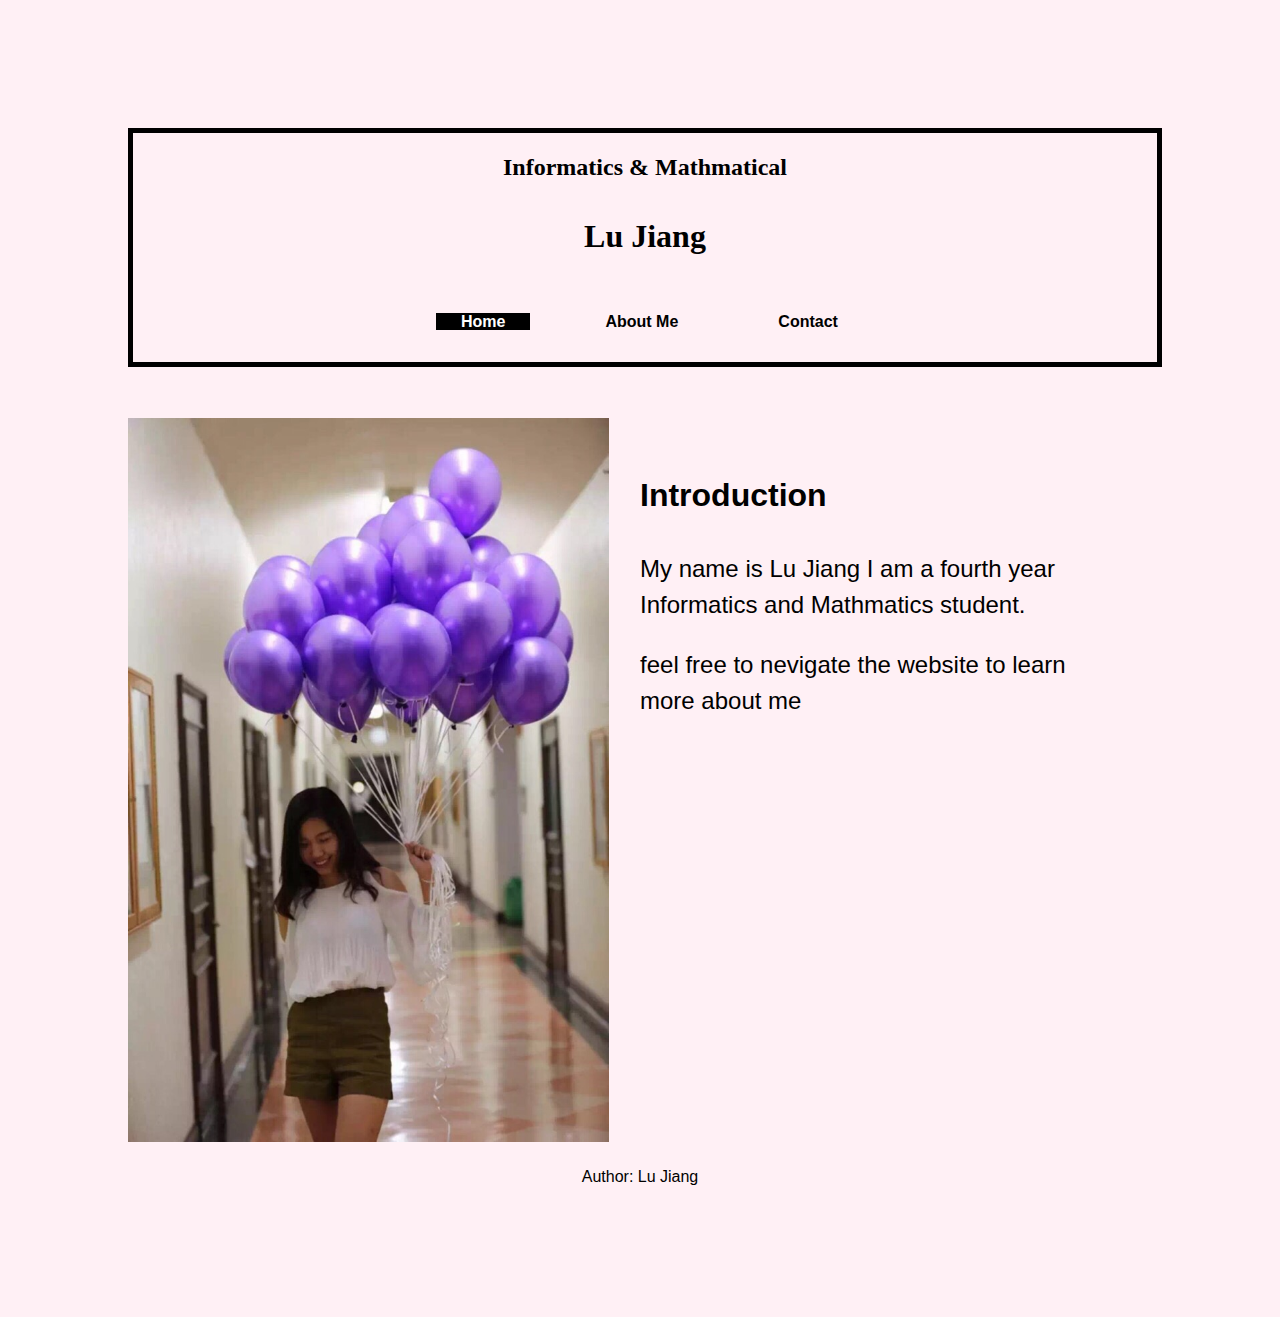
<file: index.html>
<!DOCTYPE html> 
<html>
  <head>
    <title>Lu Jiang</title>
    <link type = "text/css" rel = "stylesheet" href="css/Homestylesheet.css"/>
  </head>
  
  
	<body class = "body"> 
  
	<!-- !PAGE CONTENT! -->
    <!-- Header -->
    <header class = "header">
    
    	<h1>Informatics & Mathmatical</h1>
    	
      	<h2>Lu Jiang</h2>
      	<div id = "navbar">
      	<ul class = "nav">        
        	<li class = "active"><a href = "index.html">Home</a></li>
        	<li><a href = "AboutMe.html">About Me</a></li>
        	<li><a href = "Contact.html">Contact</a></li>  
      	</ul>
      	</div>
        
    </header>
    
    <!-- Home Content -->
    <div class = "center">
    
    	<div class = "left">
      		<img src = "img/IMG_5920.JPG">
    	</div>   
    	 
    	<div class = "right">
      		<article>
        		<h3>Introduction</h3>
        		<p>My name is Lu Jiang I am a fourth year Informatics and Mathmatics student.</p>
        		<p>feel free to nevigate the website to learn more about me</p>
      		</article>
    	</div>
    	
    </div>
    
    <!-- Footer -->
    <footer class="footer">		
    	<p>Author: Lu Jiang</p>
	</footer>
	
	
    </body>
  
</html>
</file>
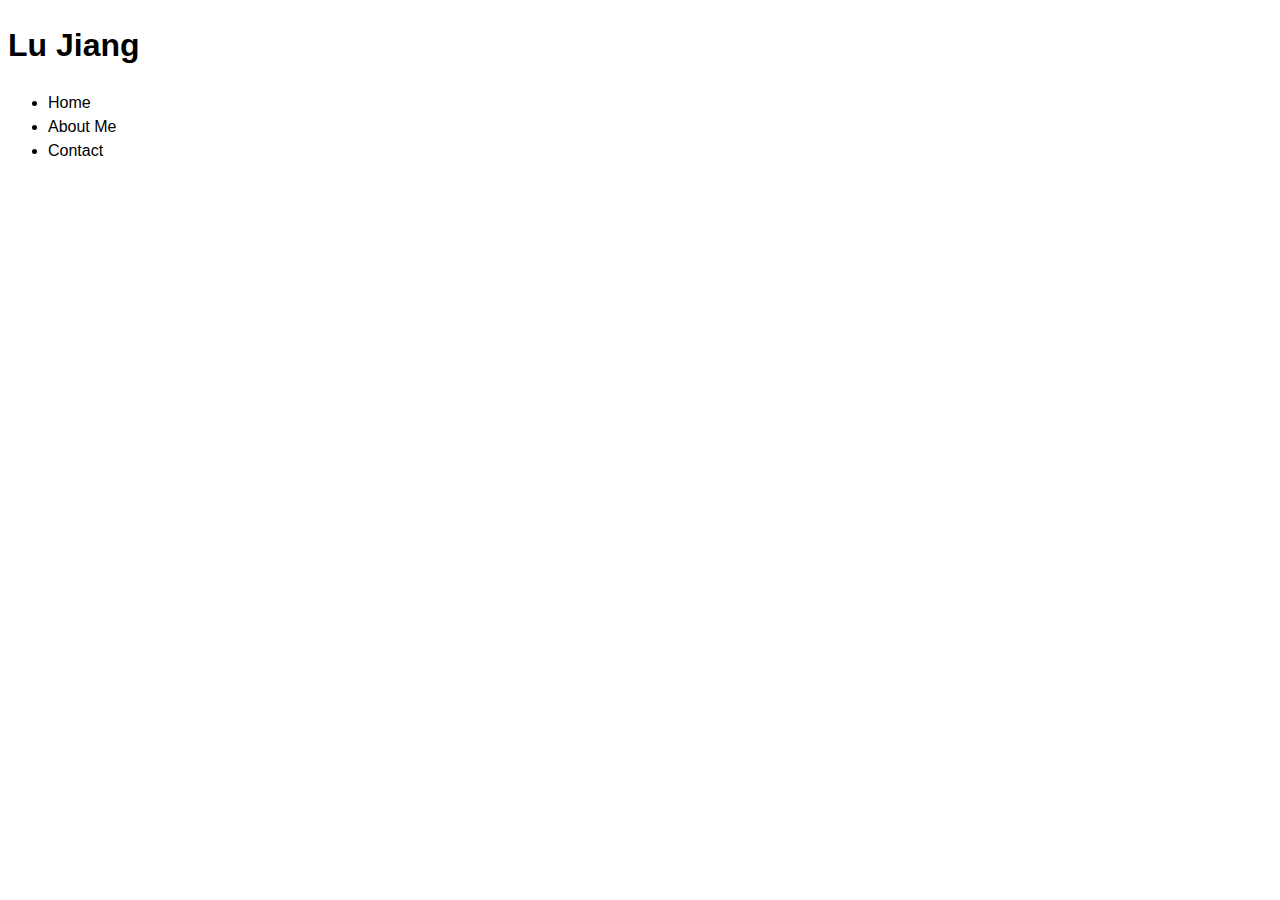
<file: About me.html>
<!DOCTYPE html> 
<html>
  <head>
    <title>Lu Jiang</title>
    <link type = "text/css" rel = "stylesheet" href="css/stylesheet.css"/>
  </head>
  <body>
    <div id = "header">
      <h1>Lu Jiang</h1>
    </div>
    <div id = "tag">
      <ul>
        <li>Home</li>
        <li>About Me</li>
        <li>Contact</li>
      </ul>
    </div>
   
    </body>
</html>
</file>
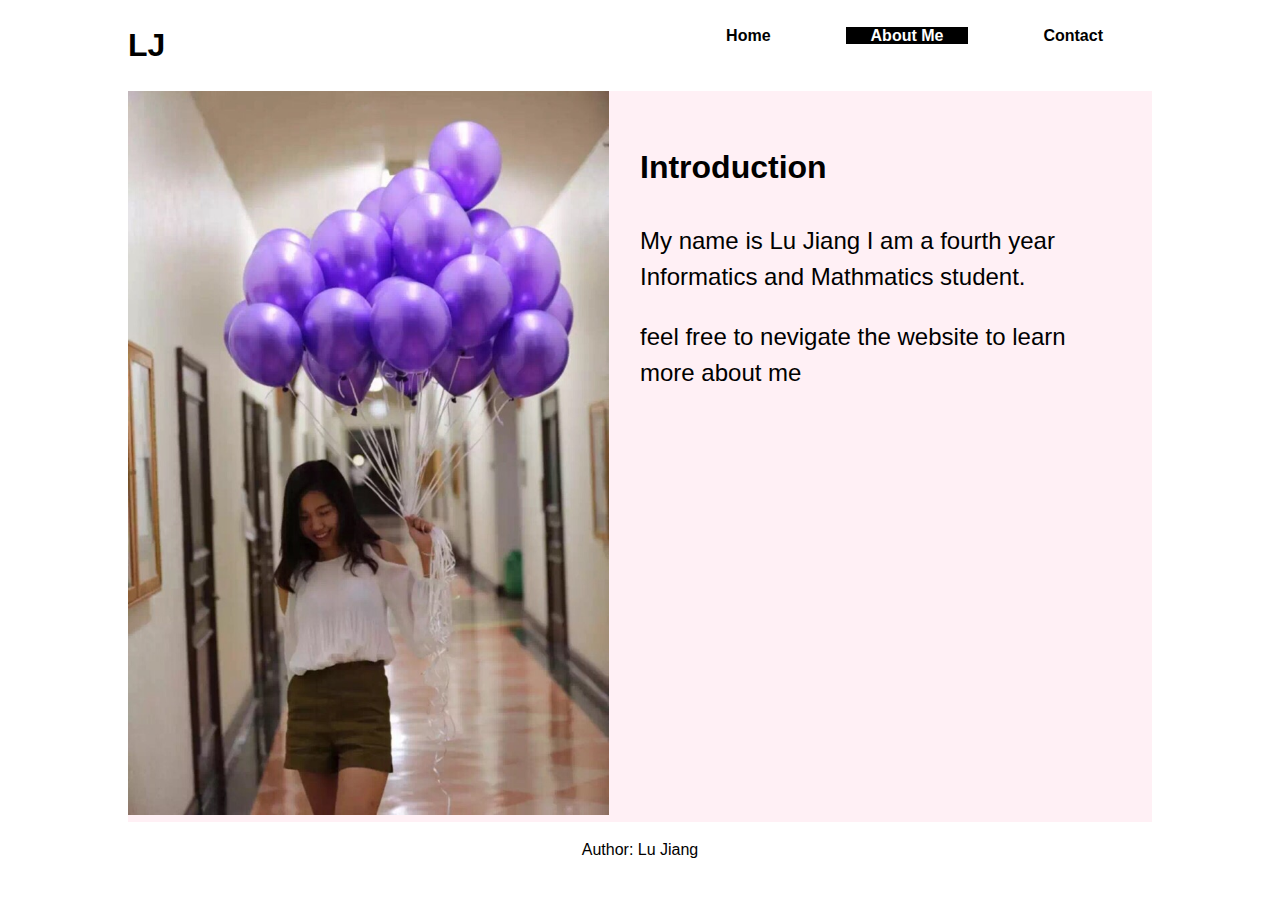
<file: AboutMe.html>
<!DOCTYPE html> 
<html>
  <head>
    <title>Contact</title>
    <link type = "text/css" rel = "stylesheet" href="css/stylesheet.css"/>
  </head>
  
  
	<body class = "body">
	<!-- !PAGE CONTENT! -->
    <!-- Header -->
    <header class = "header">
    	<h1>LJ</h1>
    	<div class = "navbar">
      		<ul class = "nav">        
        		<li ><a href = "index.html">Home</a></li>
        		<li class = "active"><a href = "AboutMe.html">About Me</a></li>
        		<li ><a href = "Contact.html">Contact</a></li>  
      		</ul> 
      	</div>       
    </header>
    
    <!-- Home Content -->
    <div class = "center">
    
    	<div class = "left">
      		<img src = "img/IMG_5920.JPG">
    	</div>   
    	 
    	<div class = "right">
      		<article>
        		<h3>Introduction</h3>
        		<p>My name is Lu Jiang I am a fourth year Informatics and Mathmatics student.</p>
        		<p>feel free to nevigate the website to learn more about me</p>
      		</article>
    	</div>
    	
    </div>
    
    <!-- Footer -->
    <footer class="footer">		
    	<p>Author: Lu Jiang</p>
	</footer>
   
	</body>
</html>
</file>
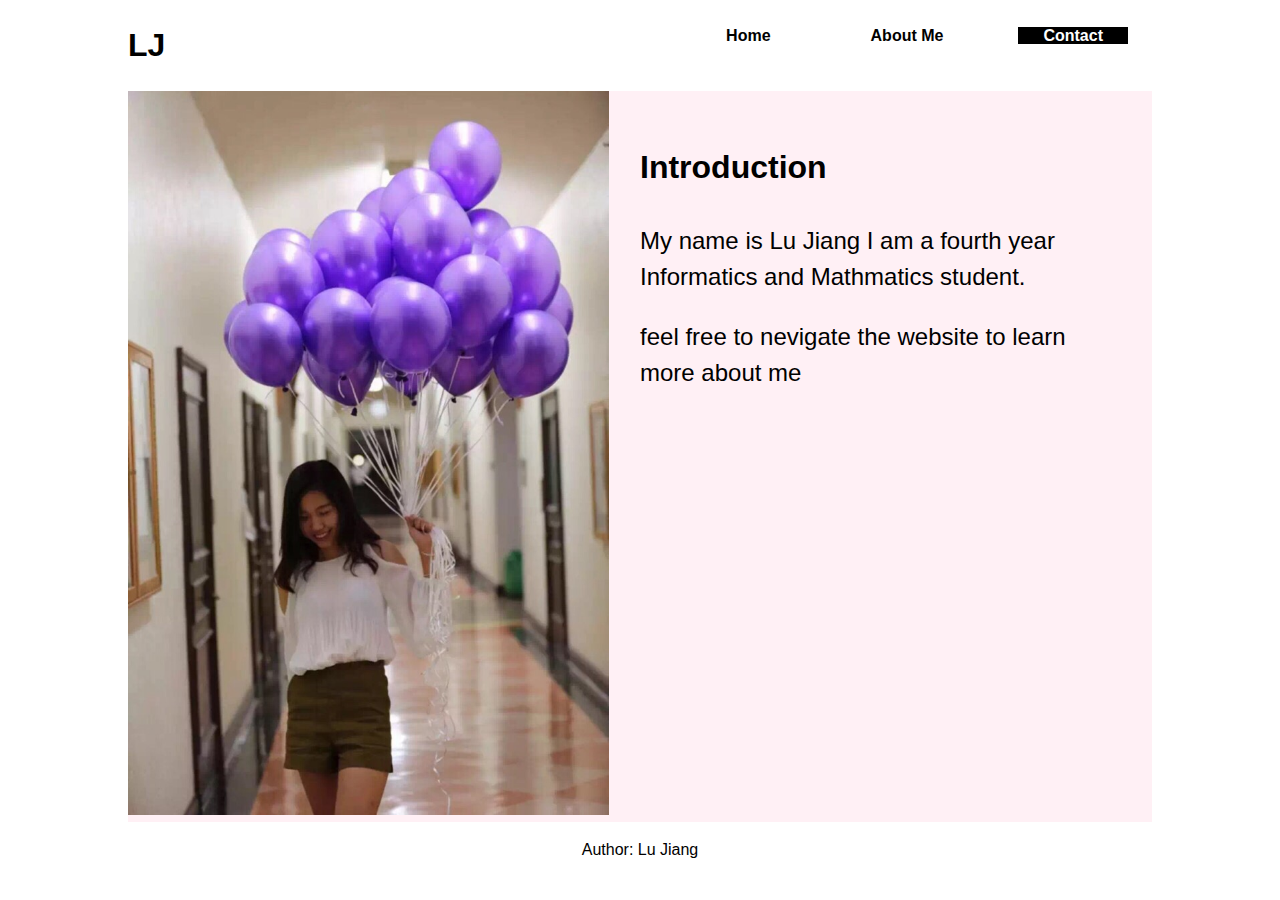
<file: Contact.html>
<!DOCTYPE html> 
<html>
  <head>
    <title>Contact</title>
    <link type = "text/css" rel = "stylesheet" href="css/stylesheet.css"/>
  </head>
  
  
	<body class = "body">
	<!-- !PAGE CONTENT! -->
    <!-- Header -->
    <header class = "header">
    	<h1>LJ</h1>
    	<div class = "navbar">
      		<ul class = "nav">        
        		<li ><a href = "index.html">Home</a></li>
        		<li ><a href = "AboutMe.html">About Me</a></li>
        		<li class = "active"><a href = "Contact.html">Contact</a></li>  
      		</ul> 
      	</div>       
    </header>
    
    <!-- Home Content -->
    <div class = "center">
    
    	<div class = "left">
      		<img src = "img/IMG_5920.JPG">
    	</div>   
    	 
    	<div class = "right">
      		<article>
        		<h3>Introduction</h3>
        		<p>My name is Lu Jiang I am a fourth year Informatics and Mathmatics student.</p>
        		<p>feel free to nevigate the website to learn more about me</p>
      		</article>
    	</div>
    	
    </div>
    
    <!-- Footer -->
    <footer class="footer">		
    	<p>Author: Lu Jiang</p>
	</footer>
   
	</body>
</html>
</file>
<file: css/Homestylesheet.css>
body{
	font-size: 100%;
	font-family: Arial;
	line-height: 1.5;
	text-align: left;
	background-color:#fff0f5;
.}

a{
	text-decoration: none;}

.body{
	position: relative;
	margin: 10% auto;
	width: 80%;
	clear: both;
}

/* Header */

.header {
	border-style: solid;
    border-width: 5px;
	width:100%;
}

.header h1{
	text-align:center;
	font-family:Garamond;
	font-size: 1.5em;
}

.header h2{
	text-align:center;
	font-family:Garamond;
	font-size:2em;
}

#navbar {
	left:50%;
	margin-left:-275px;
    position:relative;
    margin-bottom: 10%;
}

.nav{
	margin: 0 auto;
	/*text-align: center;*/
	width:100%;	
	
}

.nav li{
	
	float: left;
	display: inline;
	font-weight:bold;
	padding: 1.5em;
}


.nav a:link, .nav a:visited {
	text-align:center;
	margin-left: 2px;
	padding: 0 25px;
	height: 1.5em;
	color:#000000;
}


.nav a:hover, .nav a:active, .nav .active a:link, .nav .active a:visited{
	color: #FFFFFF;
	background-color:#000000;
}

/* content */

.center {
	background-color:#fff0f5;
	width: 100%;
	overflow: auto;
	margin-top: 5%;
}

.left{
	float:left;
	width: 47%;
	height:auto;
}

.left img{
	width: 100%;
	height:auto;
}


.right{
	
	width:47%;
	float:right;
	padding: 2% 3%;
	height:auto;
}
.right h3{
	font-size: 2em;
	font-weight:bold;
}
.right p {
	font-size: 1.5em;
}


/* footer */

.footer{
	text-align:center;
	width:100%;
	
}
</file>
<file: css/stylesheet.css>
body{
	font-size: 100%;
	font-family: Arial;
	line-height: 1.5;
	text-align: left;
.}

a{
	text-decoration: none;}

.body{
	margin: 0 auto;
	width: 80%;
	clear: both;
}

/* Header */

.header {
	width:100%;
}

.header h1{
	float:left;
}

.navbar{float:right;}


.nav{
	margin: 0 auto;
	/*text-align: center;*/
	width:100%;	
	
}

.nav li{
	
	float: left;
	display: inline;
	font-weight:bold;
	padding: 1.5em;
}


.nav a:link, .nav a:visited {
	text-align:center;
	margin-left: 2px;
	padding: 0 25px;
	height: 1.5em;
	color:#000000;
}


.nav a:hover, .nav a:active, .nav .active a:link, .nav .active a:visited{
	color: #FFFFFF;
	background-color:#000000;
}

/* content */

.center {
	background-color:#fff0f5;
	width: 100%;
	overflow: auto;
}

.left{
	float:left;
	width: 47%;
	height:auto;
}

.left img{
	width: 100%;
	height:auto;
}


.right{
	
	width:47%;
	float:right;
	padding: 2% 3%;
	height:auto;
}
.right h3{
	font-size: 2em;
	font-weight:bold;
}
.right p {
	font-size: 1.5em;
}


/* footer */

.footer{
	text-align:center;
	width:100%;
	
}
</file>
